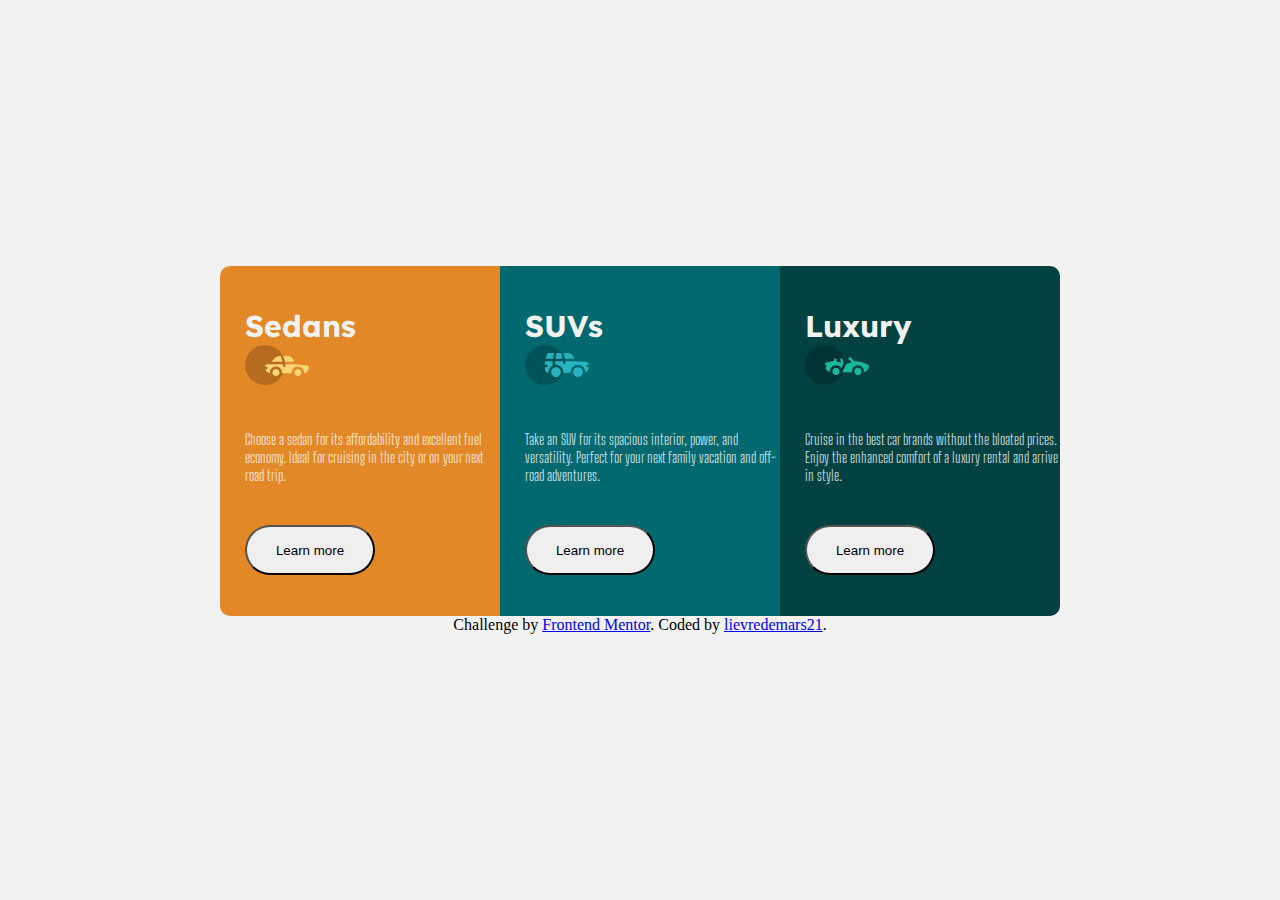
<file: 3-column-preview-card-component-main/index.html>
<!DOCTYPE html>
<html lang="en">
<head>
  <meta charset="UTF-8">
  <meta name="viewport" content="width=device-width, initial-scale=1.0"> <!-- displays site properly based on user's device -->

  <link rel="icon" type="image/png" sizes="32x32" href="./images/favicon-32x32.png">
  
  <title>Frontend Mentor | 3-column preview card component</title>
  <!-- Feel free to remove these styles or customise in your own stylesheet 👍 -->
  <link rel="stylesheet" href="index.css">
</head>
<body>
  <div class="cards">
    <div class="card" id="sedans">
      <div class="top-card">
        <h2 class="titre">Sedans</h2>
        <img src="./images/icon-sedans.svg" alt="logo">
      </div>
      <p class="texte">Choose a sedan for its affordability and excellent fuel economy. Ideal for cruising in the city or on your next road trip.</p>
      <button class="btn">Learn more</button>
    </div>
    <div class="card" id="suvs">
      <div class="top-card">
        <h2 class="titre">SUVs</h2>
        <img src="./images/icon-suvs.svg" alt="logo">
      </div>
      <p class="texte">Take an SUV for its spacious interior, power, and versatility. Perfect for your next family vacation and off-road adventures.</p>
      <button class="btn">Learn more</button>
    </div>
    <div class="card" id="luxury">
      <div class="top-card">
        <h2 class="titre">Luxury</h2>
        <img src="./images/icon-luxury.svg" alt="logo">
      </div>
      <p class="texte">Cruise in the best car brands without the bloated prices. Enjoy the enhanced comfort of a luxury rental and arrive in style.</p>
      <button class="btn">Learn more</button>
    </div>
  </div>
  <div class="attribution">
    Challenge by <a href="https://www.frontendmentor.io?ref=challenge" target="_blank">Frontend Mentor</a>. 
    Coded by <a href="https://github.com/lievredemars21/front-end-mentor">lievredemars21</a>.
  </div>
</body>
</html>
</file>
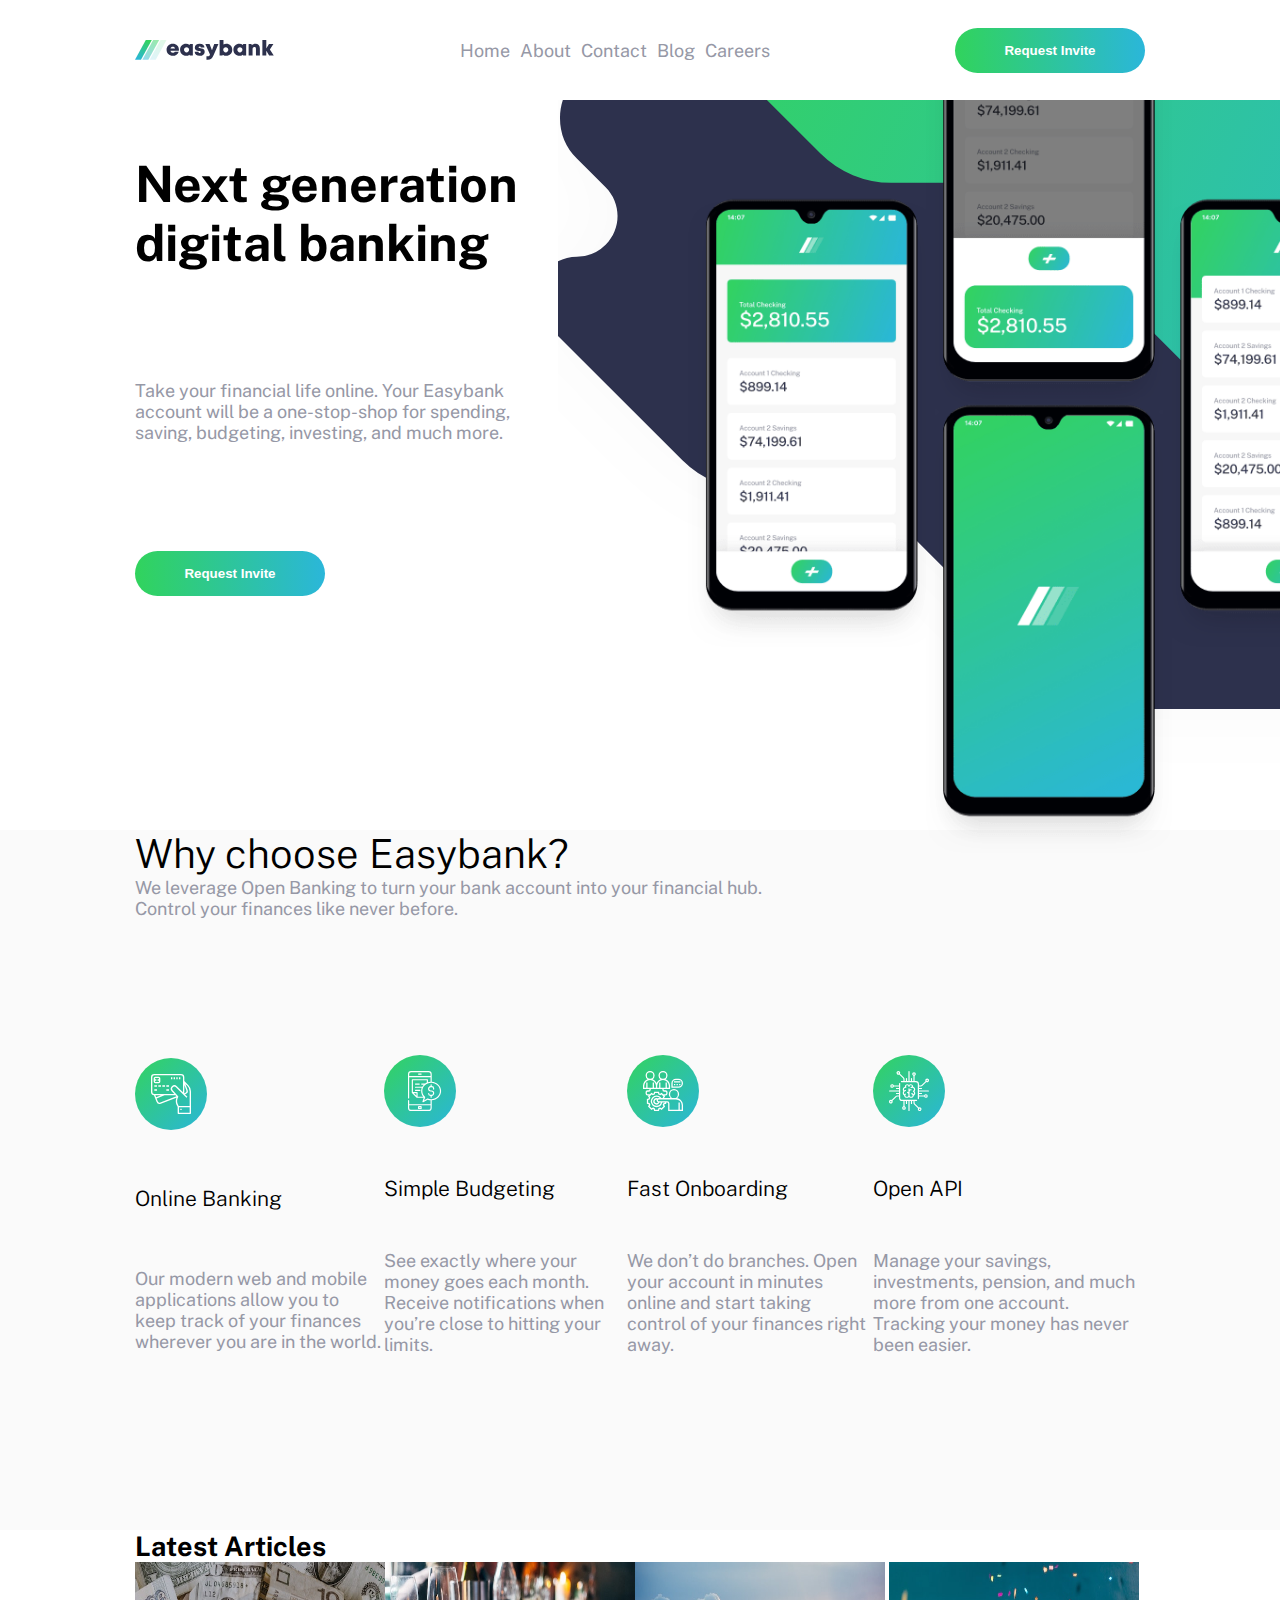
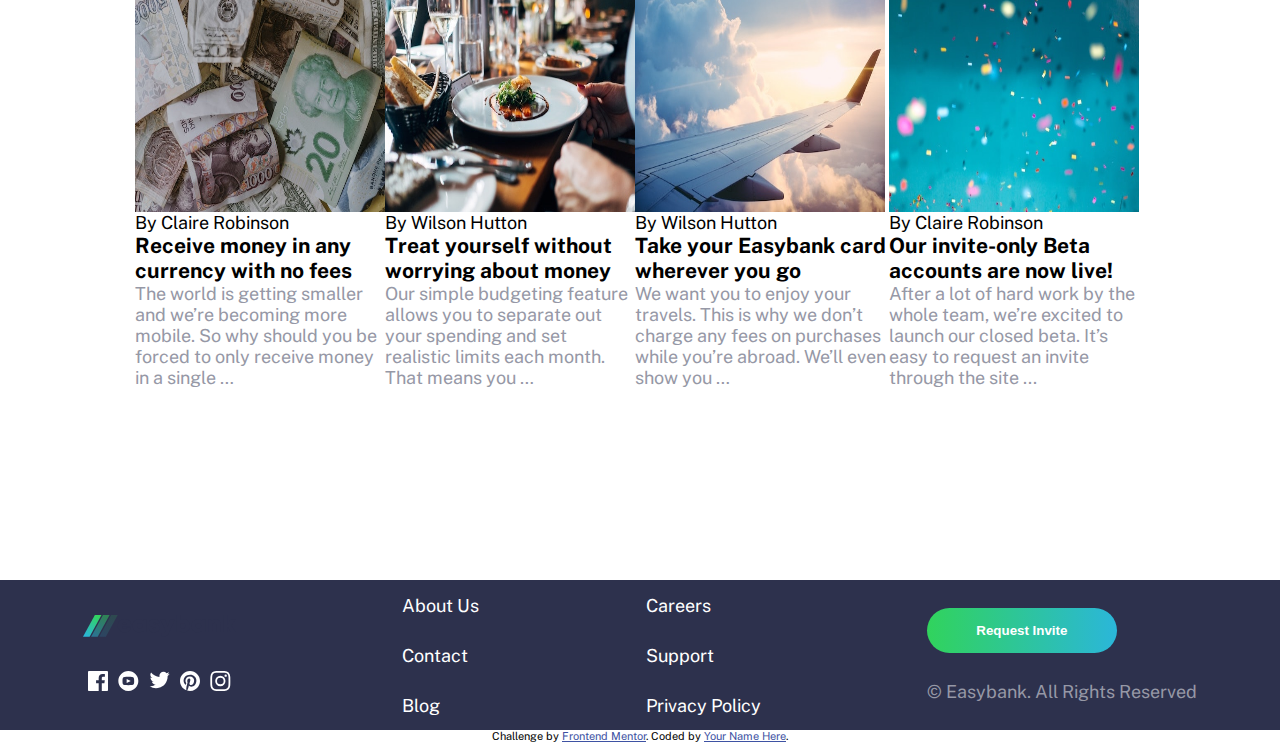
<file: easybank-landing-page-master/index.html>
<!DOCTYPE html>
<html lang="en">
<head>
  <meta charset="UTF-8">
  <meta name="viewport" content="width=device-width, initial-scale=1.0">
  <!-- displays site properly based on user's device --> 
  <link rel="icon" type="image/png" sizes="32x32" href="./images/favicon-32x32.png">
  <title>Frontend Mentor | Easybank landing page</title>
  <!-- Feel free to remove these styles or customise in your own stylesheet 👍 -->
  <link rel="stylesheet" href="styles.css">
</head>
<body>
  <header>
    <img src="./images/logo.svg" alt="logo">
    <nav class="nav-bar">
      <li class="nav-link"><a href="">Home</a></li>
      <li class="nav-link"><a href="">About</a></li>
      <li class="nav-link"><a href="">Contact</a></li>
      <li class="nav-link"><a href="">Blog</a></li>
      <li class="nav-link"><a href="">Careers</a></li>
    </nav>
    <button class="request">Request Invite</button>
  </header>
  <main>
    <section class="top">
      <div class="top-left">
        <h1>Next generation digital banking</h1>
        <p class="texte">Take your financial life online. Your Easybank account will be a one-stop-shop for spending, saving, budgeting, investing, and much more.</p>
        <button class="request">Request Invite</button>
      </div>
      <div class="top-right">
        <img src="./images/image-mockups.png" alt="presentation">
      </div>
    </section>
    <section class="info">
      <div class="info-bank">
        <h2>Why choose Easybank?</h2>
        <p class="texte">We leverage Open Banking to turn your bank account into your financial hub. Control your finances like never before.</p>
      </div>
      <div class="cont-bank">
        <div class="cont">
          <img src="./images/icon-online.svg" alt="">
          <h3>Online Banking</h3>
          <p class="texte">Our modern web and mobile applications allow you to keep track of your finances wherever you are in the world.</p>
        </div>
        <div class="cont">
          <img src="./images/icon-budgeting.svg" alt="">
          <h3>Simple Budgeting</h3>
          <p class="texte">See exactly where your money goes each month. Receive notifications when you’re close to hitting your limits.</p>
        </div>
        <div class="cont">
          <img src="./images/icon-onboarding.svg" alt="">
          <h3>Fast Onboarding</h3>
          <p class="texte">We don’t do branches. Open your account in minutes online and start taking control of your finances right away.</p>
        </div>
        <div class="cont">
          <img src="./images/icon-api.svg" alt="">
          <h3>Open API</h3>
          <p class="texte">Manage your savings, investments, pension, and much more from one account. Tracking your money has never been easier.</p>
        </div>
      </div>
    </section>
    <section class="bottom">
      <h2>Latest Articles</h2>
      <article class="art1">
        <div class="container">
          <img src="./images/image-currency.jpg" alt="image-currency">
          <div class="auteur">
            <p>By Claire Robinson</p>
          </div>
          <h3>Receive money in any currency with no fees</h3>
          <p class="texte">The world is getting smaller and we’re becoming more mobile. So why should you be forced to only receive money in a single …</p>
        </div>
        <div class="container">
          <img src="./images/image-restaurant.jpg" alt="image-restaurant">
          <div class="auteur">
            <p>By Wilson Hutton</p>
          </div>
          <h3>Treat yourself without worrying about money</h3>
          <p class="texte">Our simple budgeting feature allows you to separate out your spending and set realistic limits each month. That means you …</p>
        </div>
        <div class="container">
          <img src="./images/image-plane.jpg" alt="image-plane">
          <div class="auteur">
            <p>By Wilson Hutton</p>
          </div>
          <h3>Take your Easybank card wherever you go</h3>
          <p class="texte">We want you to enjoy your travels. This is why we don’t charge any fees on purchases while you’re abroad. We’ll even show you …</p>
        </div>
        <div class="container">
          <img src="./images/image-confetti.jpg" alt="image-confetti">
          <div class="auteur">
            <p>By Claire Robinson</p>
          </div>
          <h3>Our invite-only Beta accounts are now live!</h3>
          <p class="texte">After a lot of hard work by the whole team, we’re excited to launch our closed beta. It’s easy to request an invite through the site ...</p>
        </div>
      </article>
    </section>
  </main>
  <footer>
    <div class="foot-left">
      <img src="./images/logo.svg" alt="logo">
      <ul class="left-list">
        <li class="left-link"><a href="#"><img src="./images/icon-facebook.svg" alt="icon-facebook"></a></li>
        <li class="left-link"><a href="#"><img src="./images/icon-youtube.svg" alt="icon-youtube"></a></li>
        <li class="left-link"><a href="#"><img src="./images/icon-twitter.svg" alt="icon-twitter"></a></li>
        <li class="left-link"><a href="#"><img src="./images/icon-pinterest.svg" alt="icon-pinterest"></a></li>
        <li class="left-link"><a href="#"><img src="./images/icon-instagram.svg" alt="icon-instagram"></a></li>
      </ul>
    </div>
    <ul class="foot-list">
      <li class="foot-link"><a href="#">About Us</a></li>
      <li class="foot-link"><a href="#">Contact</a></li>
      <li class="foot-link"><a href="#">Blog</a></li>
    </ul>
    <ul class="foot-list">
      <li class="foot-link"><a href="#">Careers</a></li>
      <li class="foot-link"><a href="#">Support</a></li>
      <li class="foot-link"><a href="#">Privacy Policy</a></li>
    </ul>
    <div class="foot-right">
      <button class="request">Request Invite</button>
      <p class="texte">© Easybank. All Rights Reserved</p>
    </div>
  </footer>
  <div class="attribution">
    Challenge by <a href="https://www.frontendmentor.io?ref=challenge" target="_blank">Frontend Mentor</a>. 
    Coded by <a href="#">Your Name Here</a>.
  </div>
</body>
</html>
</file>
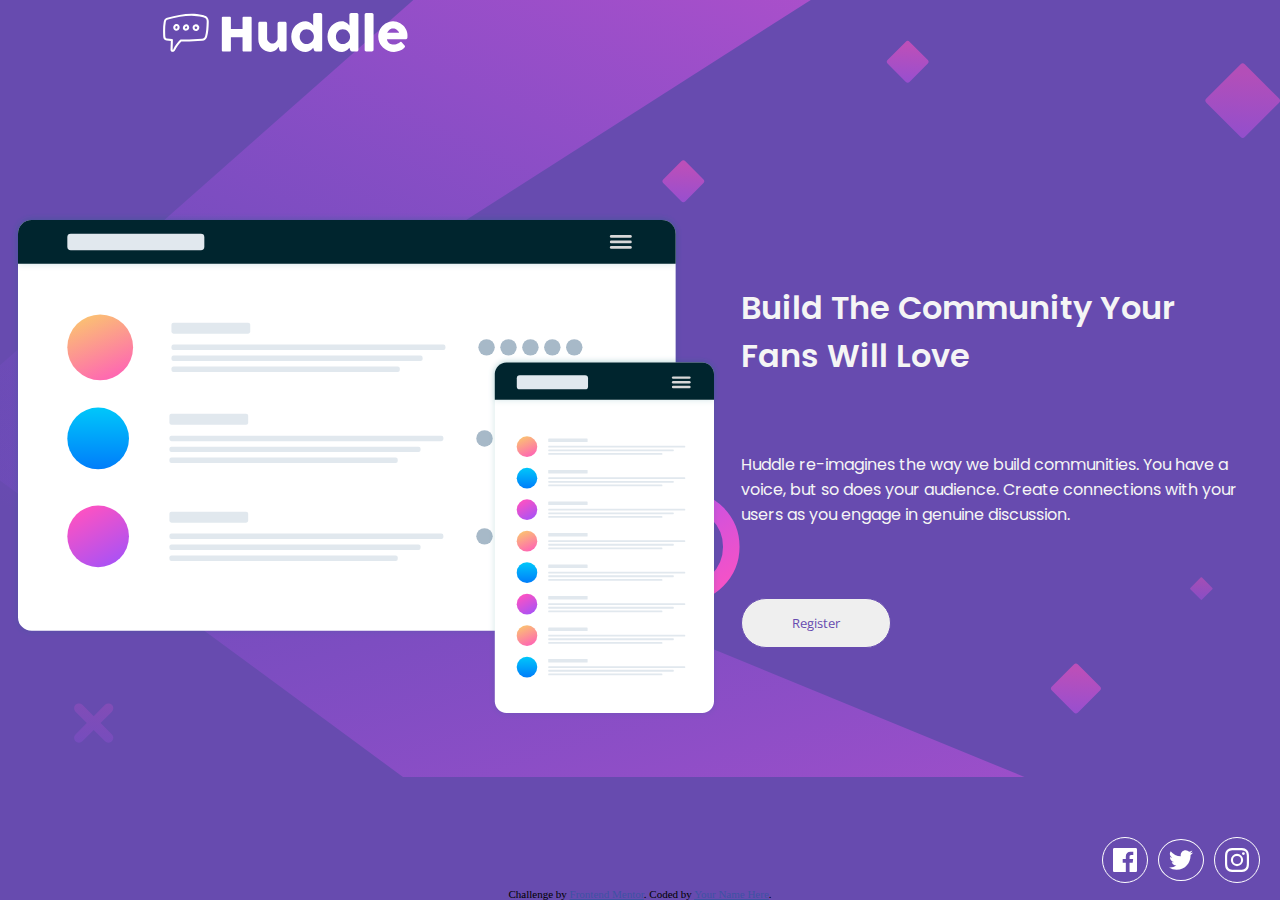
<file: huddle-landing-page-with-single-introductory-section-master/index.html>
<!DOCTYPE html>
<html lang="en">
<head>
  <meta charset="UTF-8">
  <meta name="viewport" content="width=device-width, initial-scale=1.0">
  <!-- displays site properly based on user's device -->
  <link rel="icon" type="image/png" sizes="32x32" href="./images/favicon-32x32.png">
  <title>Frontend Mentor | Huddle landing page with single introductory section</title>
  <!-- Feel free to remove these styles or customise in your own stylesheet 👍 -->
  <link rel="stylesheet" href="style.css">
</head>
<body>
  <header>
    <img src="./images/logo.svg" alt="logo">
  </header>
  <main>
    <div class="left">
      <img src="./images/illustration-mockups.svg" alt="illustration-mockups">
    </div>
    <div class="right">
      <h1 class="titre">Build The Community Your Fans Will Love</h1>
      <p class="texte">Huddle re-imagines the way we build communities. You have a voice, but so does your audience. 
        Create connections with your users as you engage in genuine discussion.</p>
        <button>Register</button>
    </div>
  </main>
  <footer>
    <ul class="foot-list">
      <li class="foot-link"><a href="#"><img src="./images/icon-facebook.svg" alt="logo"></a></li>
      <li class="foot-link"><a href="#"><img src="./images/icon-twitter.svg" alt="logo"></a></li>
      <li class="foot-link"><a href="#"><img src="./images/icon-instagram.svg" alt="logo"></a></li>
    </ul>
    <p class="attribution">
      Challenge by <a href="https://www.frontendmentor.io?ref=challenge" target="_blank">Frontend Mentor</a>. 
      Coded by <a href="#">Your Name Here</a>.
    </p>
  </footer>
</body>
</html>
</file>
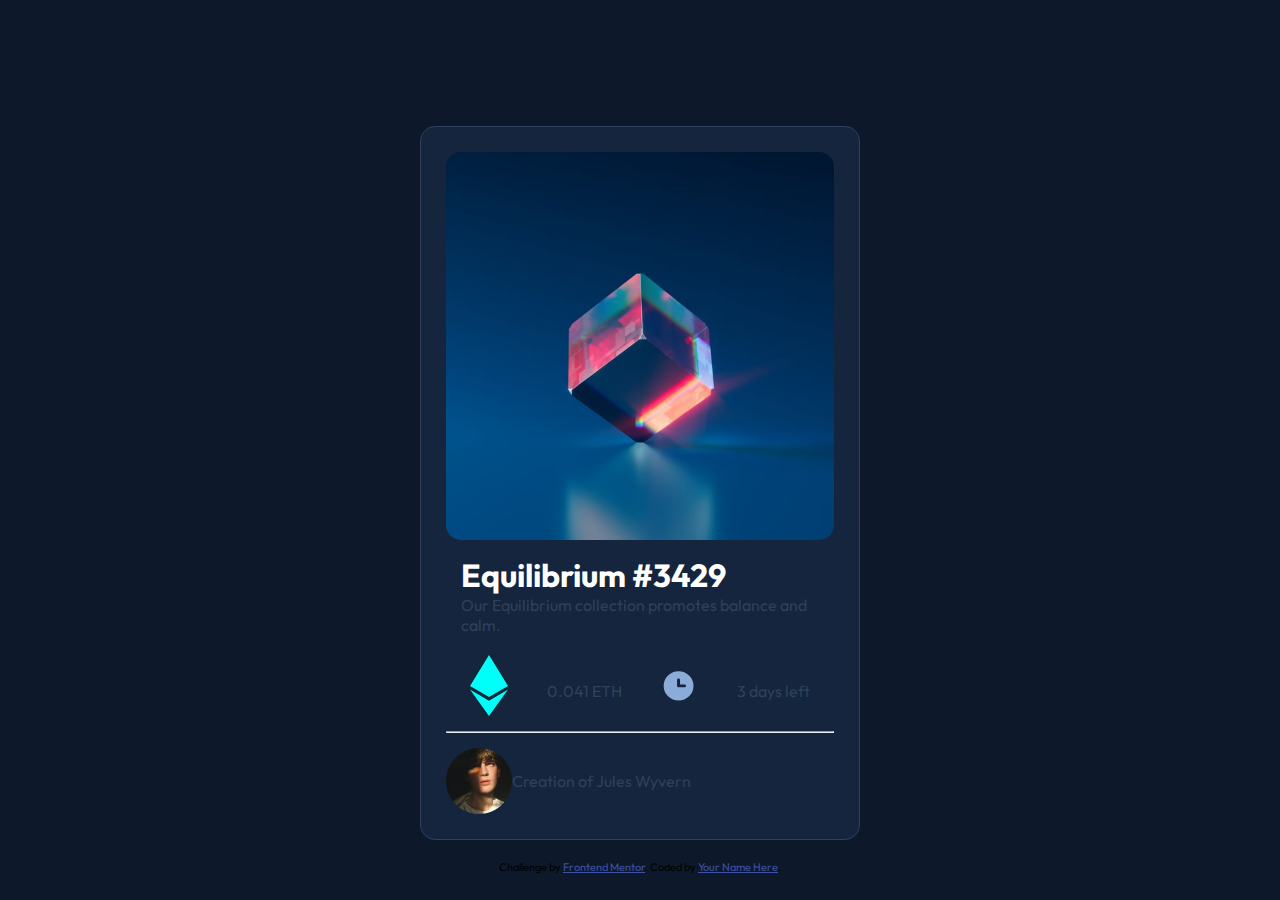
<file: nft-preview-card-component-main/index.html>
<!DOCTYPE html>
<html lang="en">
<head>
  <meta charset="UTF-8">
  <meta name="viewport" content="width=device-width, initial-scale=1.0">
  <!-- displays site properly based on user's device -->
  <link rel="icon" type="image/png" sizes="32x32" href="./images/favicon-32x32.png">
  <link rel="preconnect" href="https://fonts.googleapis.com">
  <link rel="preconnect" href="https://fonts.gstatic.com" crossorigin>
  <link href="https://fonts.googleapis.com/css2?family=Outfit:wght@300;400;600&display=swap" rel="stylesheet"> 
  <title>Frontend Mentor | NFT preview card component</title>
  <link rel="stylesheet" href="styles.css">
  <!-- Feel free to remove these styles or customise in your own stylesheet 👍 -->
</head>
<body>
  <div class="card">
    <div class="presentation">
      <img src="./images/image-equilibrium.jpg" alt="image-equilibrium">
    </div>
    <div class="titre">
      <h1>Equilibrium #3429</h1>
      <p>Our Equilibrium collection promotes balance and calm.</p>
    </div>
    <div class="info">
      <img src="./images/icon-ethereum.svg" alt=""><p>0.041 ETH</p>
      <img src="./images/icon-clock.svg" alt="icon-clock"><p>3 days left</p>
    </div>
    <hr>
    <p class="createur"><img src="./images/image-avatar.png" alt="image-avatar">Creation of Jules Wyvern</p>
  </div>
  <div class="attribution">
    Challenge by <a href="https://www.frontendmentor.io?ref=challenge" target="_blank">Frontend Mentor</a>. 
    Coded by <a href="#">Your Name Here</a>.
  </div>
</body>
</html>
</file>
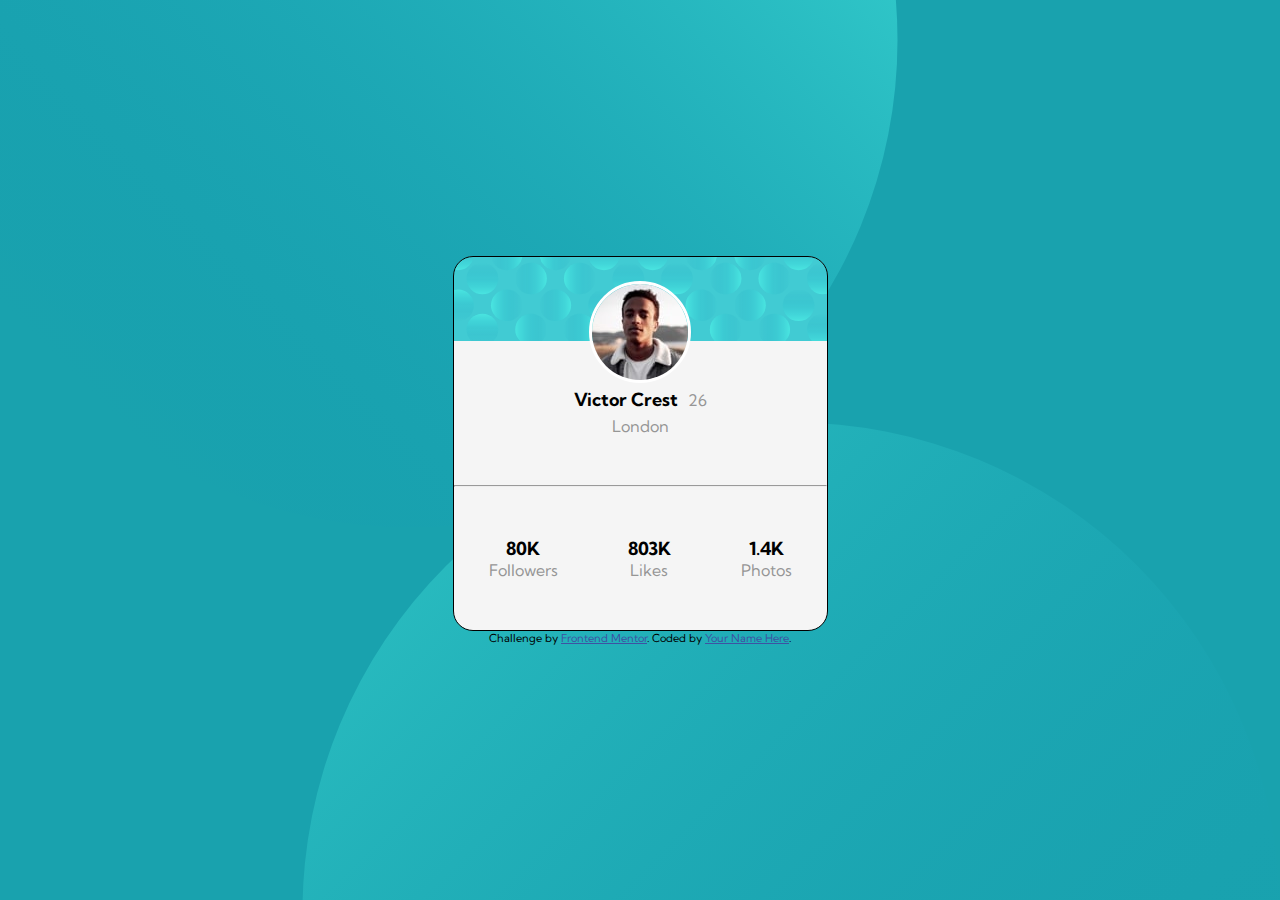
<file: profile-card-component-main/index.html>
<!DOCTYPE html>
<html lang="en">
<head>
  <meta charset="UTF-8">
  <meta name="viewport" content="width=device-width, initial-scale=1.0">
  <!-- displays site properly based on user's device -->
  <link rel="icon" type="image/png" sizes="32x32" href="./images/favicon-32x32.png">
  <link rel="stylesheet" href="index.css">
  <title>Frontend Mentor | Profile card component</title>
  <!-- Feel free to remove these styles or customise in your own stylesheet 👍 -->
</head>
<body>
    <div class="card">
      <div class="info">
        <img src="./images/image-victor.jpg" alt="photo-profil">
        <div class="presentation">
          <h2 class="pres">Victor Crest</h2>
          <p class="pres">26</p>
        </div>
        <p class="ville">London</p>
      </div>
      <hr>
      <div class="indication">
        <div class="container">
          <h2 class="stat">80K</h2>
          <p class="names">Followers</p>
        </div>
        <div class="container">
          <h2 class="stat">803K</h2>
          <p class="names">Likes</p>
        </div>
        <div class="container">
          <h2 class="stat">1.4K</h2>
          <p class="names">Photos</p>
        </div>
      </div>
    </div>
  <footer class="attribution">
    Challenge by <a href="https://www.frontendmentor.io?ref=challenge" target="_blank">Frontend Mentor</a>. 
    Coded by <a href="#">Your Name Here</a>.
  </footer>
</body>
</html>
</file>
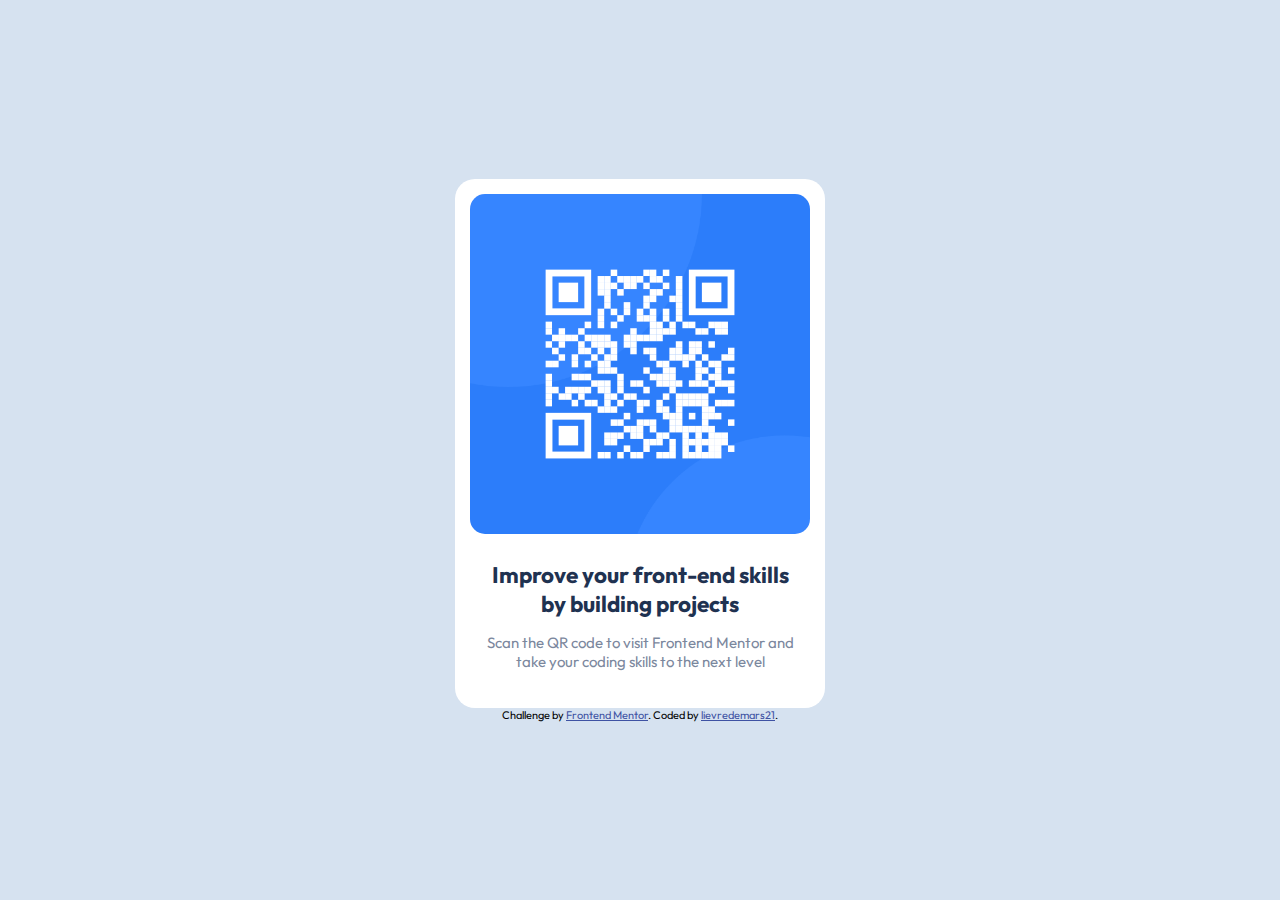
<file: qr-code-component-main/index.html>
<!DOCTYPE html>
<html lang="en">
<head>
  <meta charset="UTF-8">
  <meta name="viewport" content="width=device-width, initial-scale=1.0">
  <!-- displays site properly based on user's device -->
  <link rel="icon" type="image/png" sizes="32x32" href="./images/favicon-32x32.png">
  <link rel="stylesheet" href="./index.css">
  <title>Frontend Mentor | QR code component</title>
  <!-- Feel free to remove these styles or customise in your own stylesheet 👍 -->
</head>
<body>
  <div class="box1">
    <div class="box2">
        <img src="./images/image-qr-code.png" alt="code-QR">
        <div class="texte">
          <h2>Improve your front-end skills by building projects</h2>
          <p>Scan the QR code to visit Frontend Mentor and take your coding skills to the next level</p>
        </div>
    </div>
  </div>
  <footer class="attribution">
    Challenge by <a href="https://www.frontendmentor.io?ref=challenge" target="_blank">Frontend Mentor</a>. 
    Coded by <a href="https://github.com/lievredemars21/front-end-mentor/tree/main/qr-code-component-main">lievredemars21</a>.
  </footer>
</body>
</html>
</file>
<file: 3-column-preview-card-component-main/index.css>
@import url('https://fonts.googleapis.com/css2?family=Lexend+Deca&display=swap');
@import url('https://fonts.googleapis.com/css2?family=Big+Shoulders+Display:wght@700&display=swap');
/*
font-family: 'Lexend Deca', sans-serif; 400
font-family: 'Big Shoulders Display', cursive; 700
*/

*{
    box-sizing: border-box;
    margin: 0;
    padding: 0;
}
body{
    background-color: hsl(0, 0%, 95%);
    display: flex;
    flex-direction: column;
    justify-content: center;
    align-items: center;
    flex: 1 1 auto;
    min-height: 100vh;
}
.cards{
    display: flex;
}
.card{
    padding-left: 25px;
    width: 280px;
    height: 350px;
    display: flex;
    flex-direction: column;
    justify-content: space-evenly;
}
.titre{
    font-family: 'Lexend Deca', sans-serif;
    font-size: 30px;
    font-weight: 700;
    color: hsl(0, 0%, 95%);
}
.texte{
    font-family: 'Big Shoulders Display', cursive;
    font-size: 15px;
    font-weight: 400;
    color: hsla(0, 0%, 100%, 0.75);
}
.btn{
    width: 130px;
    height: 50px;
    border-radius: 35px;
}
#sedans{
    background-color: hsl(31, 77%, 52%);
    border-radius: 10px 0 0 10px;
}
#suvs{
    background-color: hsl(184, 100%, 22%);
}
#luxury{
    background-color: hsl(179, 100%, 13%);
    border-radius: 0 10px 10px 0;
}
#sedans>button:hover{
    background-color: hsl(31, 77%, 52%);
    color: hsl(0, 0%, 95%);
}
#suvs>button:hover{
    background-color: hsl(184, 100%, 22%);
    color: hsl(0, 0%, 95%);
}
#luxury>button:hover{
    background-color: hsl(179, 100%, 13%);
    color: hsl(0, 0%, 95%);
}
@media screen and (max-width: 850px) {
    .cards{
        width: 280px;
        height: 1110px;
        display: flex;
        flex-direction: column;
        justify-content: center;
    }
    #sedans{
        border-radius: 10px 10px 0 0;
    }
    #luxury{
        border-radius: 0 0 10px 10px;
    }
    
}
</file>
<file: easybank-landing-page-master/styles.css>
@import url('https://fonts.googleapis.com/css2?family=Public+Sans:wght@300;400;700&display=swap');
*{
    box-sizing: border-box;
    margin: 0;
    padding: 0;
}
body{
    font-family: 'Public Sans', sans-serif;
    font-size: 18px;
    min-height: 100vh;
    min-width: 100vw;
}
header{
    height: 100px;
    margin: 0 135px 0 135px;
    display: flex;
    justify-content: space-between;
    align-items: center;
}
.nav-bar{
    display: flex;
    list-style-type: none;
}
.nav-link>a{
    text-decoration: none;
    padding: 5px;
    color: hsl(233, 8%, 62%);
}
.nav-link>a:hover{
    border-bottom: 3px solid;
    border-image-slice: 1;
    border-image-source: linear-gradient(to left, hsl(192, 70%, 51%), hsl(136, 65%, 51%));
}
.request{
    font-weight: 700;
    height: 45px;
    width: 190px;
    border: none;
    border-radius: 25px;
    background: linear-gradient(to left, hsl(192, 70%, 51%), hsl(136, 65%, 51%));
    color: hsl(0, 0%, 100%);
}
.request:hover{
    opacity: 0.5;
}
.texte{
    font-weight: 400;
    color: hsl(233, 8%, 62%);
}
.top{
    height: 730px;
    display: flex;
    justify-content: space-between;
    align-items: flex-start;
}
.top-left{
    margin-left: 135px;
    display: flex;
    flex-direction: column;
    justify-content: space-around;
    height: 550px;
    width: 450px;
}
.top-left>h1{
    font-size: 50px;
    font-weight: 700;
}
.top-left>p{
    font-weight: 400;
    color: hsl(233, 8%, 62%);
}
.top-right{
    background-image: url(./images/bg-intro-desktop.svg);
    background-position: bottom 200px right -455px;
    background-repeat: no-repeat;
    overflow: hidden;
}
.top-right>img{
    width: 100%;
    transform: translate(130px, -130px);
}
.info{
    height: 700px;
    background-color: hsl(0, 0%, 98%);
}
.info-bank{
    height: 200px;
    width: 650px;
    margin-left: 135px;
}
.info-bank>h2{
    font-size: 40px;
    font-weight: 300;
}
.info-bank>p{
    font-weight: 400;
    color:  hsl(233, 8%, 62%);
}
.cont-bank{
    height: 350px;
    margin: 0 135px 0 135px;
    display: flex;
    justify-content: space-evenly;
}
.cont{
    display: flex;
    flex-direction: column;
    justify-content: space-around;
    align-items: flex-start;
}
.cont>h3{
    font-weight: 300;
}
.bottom{
    height: 650px;
    margin: 0 135px 0 135px;
}
.container{
    display: flex;
    flex-direction: column;
}
.container>img{
    width: 250px;
    height: 250px;
}
.art1{
    display: flex;
    justify-content: space-around;
    align-items: center;
}
footer{
    height: 150px;
    background-color: hsl(233, 26%, 24%);
    display: flex;
    justify-content: space-around;
}
.foot-left{
    display: flex;
    flex-direction: column;
    justify-content: space-evenly;
}
.foot-left>img{
    color: hsl(0, 0%, 100%);
}
.left-list{
    display: flex;
    list-style-type: none;
}
.left-link>a{
    padding: 5px;
}
.foot-list{
    display: flex;
    flex-direction: column;
    justify-content: space-around;
    list-style-type: none;
}
.foot-link>a{
    text-decoration: none;
    font-weight: 400;
    color: hsl(0, 0%, 100%);
}
.foot-right{
    display: flex;
    flex-direction: column;
    justify-content: space-evenly;
}
.attribution{
    font-size: 11px; text-align: center;
}
.attribution a{
    color: hsl(228, 45%, 44%);
}
</file>
<file: huddle-landing-page-with-single-introductory-section-master/style.css>
@import url('https://fonts.googleapis.com/css2?family=Poppins:wght@400;600&display=swap');
@import url('https://fonts.googleapis.com/css2?family=Open+Sans&display=swap');
/*
font-family: 'Poppins', sans-serif; 400 600
font-family: 'Open Sans', sans-serif; 400
*/
*{
    box-sizing: border-box;
    margin: 0;
    padding: 0;
}
body{
    background-color: hsl(257, 40%, 49%);
    background-image: url(./images/bg-desktop.svg);
    background-repeat: no-repeat;
    background-size: contain;
    background-attachment: local;
    display: flex;
    flex-direction: column;
    justify-content: space-between;
    flex: 1 1 auto;
    min-height: 100vh;
}
header{
    height: 100px;
    margin-left: 150px;
}
main{
    display: flex;
    justify-content: space-around;
    
}
.left>img{
    display: block;
    width: 100%;
}

.right{
    display: flex;
    flex-direction: column;
    justify-content: space-evenly;
}
.titre{
    font-family: 'Poppins', sans-serif;
    font-weight: 600;
    color: whitesmoke;
    width: 450px;
}
.texte{
    font-family: 'Poppins', sans-serif;
    font-weight: 400;
    color: whitesmoke;
    width: 528px;
}
button{
    font-family: 'Open Sans', sans-serif;
    font-weight: 400;
    padding: 15px;
    width: 150px;
    border: 1px solid;
    border-radius: 25px;
    color: hsl(257, 40%, 49%);
}
button:hover{
    background-color: hsl(300, 69%, 71%);
    color: white;
}
ul{
    margin-right: 15px;
    list-style-type: none;
    display: flex;
    justify-content:end;
    align-items: center;
}
li>a{
    margin: 5px;
    display: flex;
    align-items: center;
    padding: 10px;
    border: 1px solid;
    border-radius: 50%;
    color: white;
}
li>a:hover{
    background-color: hsl(300, 69%, 71%);
    color: hsl(300, 69%, 71%);
}
.attribution{
    font-size: 11px;
    text-align: center; 
}
.attribution a{
    color: hsl(228, 45%, 44%);
}
@media screen and (min-width: 300px) and (max-width: 900px) {
    body{
        background-color: hsl(257, 40%, 49%);
        background-image: url(./images/bg-mobile.svg);
        background-repeat: no-repeat;
        background-size: cover;
        display: flex;
        flex-direction: column;
        justify-content: space-between;
        flex: 1 1 auto;
    }
    header{
        text-align: center;
    }
    main{
        display: flex;
        flex-direction: column;
        justify-content: space-evenly;
        align-items: center;
    }
    
}
</file>
<file: nft-preview-card-component-main/styles.css>
@import url('https://fonts.googleapis.com/css2?family=Outfit:wght@300;400;600&display=swap');
/*
    font-family: 'Outfit', sans-serif;
*/
*{
    box-sizing: border-box;
    margin: 0;
    padding: 0;
}
body{
    display: flex;
    flex-direction: column;
    justify-content: center;
    align-items: center;
    font-family: 'Outfit', sans-serif;
    background-color: hsl(217, 54%, 11%);
    min-height: 100vh;
}
img{
    display: block;
    width: 100%;
}
.card{
    display: flex;
    flex-direction: column;
    background-color: hsl(216, 50%, 16%);
    max-width: 440px;
    padding: 25px;
    margin-top: 100px;
    margin-bottom: 20px;
    border: solid 1px hsl(215, 32%, 27%);
    border-radius: 15px;
}
.presentation>img{
    border-radius: 15px;
}
.titre{
    display: flex;
    flex-direction: column;
    padding: 15px;
}
.titre>h1{
    color: hsl(0, 0%, 100%);
}
p{
    color: hsl(215, 32%, 27%);
}
.info{
    display: flex;
    flex-direction: row;
    justify-content: space-around;
    align-items: center;
    padding: 5px;
}
.info>img{
    margin-bottom: 10px;
    width: 10%;
}
.createur{
    display: flex;
    flex-direction: row;
    justify-content:left;
    align-items: center;
    margin-top: 15px;
}
.createur>img{
    width: 17%;
}
.attribution{
    font-size: 11px; text-align: center;
}
.attribution a{
    color: hsl(228, 45%, 44%);
}
</file>
<file: profile-card-component-main/index.css>
@import url('https://fonts.googleapis.com/css2?family=Kumbh+Sans:wght@400;700&display=swap');
*{
    box-sizing: border-box;
    margin: 0;
    padding: 0;
}
body{
    font-family: 'Kumbh Sans', sans-serif;
    background-color: hsl(185, 75%, 39%);
    background-image: url(./images/bg-pattern-top.svg),
    url(./images/bg-pattern-bottom.svg);
    background-position: top -450px left -80px, bottom -500px right;
    background-repeat: no-repeat;
    min-height: 100vh;
    display: flex;
    flex-direction: column;
    justify-content: center;
    align-items: center;
   
}
.card{
    background-color: whitesmoke;
    background-image: url(./images/bg-pattern-card.svg);
    background-position: top -65px right;
    background-repeat: no-repeat;
    background-size: contain;
    border: 1px solid;
    border-radius: 20px;
    width: 375px;
    height: 375px;
    display: flex;
    flex-direction: column;
    justify-content: space-around;
    
}
h2{
    font-size: 18px;
    font-weight: 700;
}
p{
    font-weight: 400;
    color: hsl(0, 0%, 59%);
}
.info{
    display: flex;
    flex-direction: column;
    justify-content: center;
    align-items: center;
    
}
.info>img{
    border: 3px solid white;
    border-radius: 50%;
}
.presentation{
    display: flex;
    align-items: center;
}
.presentation>.pres{
    padding: 5px;
}
.indication{
    margin-bottom: 25px;
    display: flex;
    justify-content: space-around;
    align-items: center;
}
.container{
    display: flex;
    flex-direction: column;
    justify-content: center;
    align-items: center;
}
.attribution{
    font-size: 11px; text-align: center;
}
.attribution a{
    color: hsl(228, 45%, 44%);
}
</file>
<file: qr-code-component-main/index.css>
@import url('https://fonts.googleapis.com/css2?family=Outfit:wght@400;700&display=swap');
*{
    box-sizing: border-box;
    margin: 0;
    padding: 0;
}
body{
    font-family: 'Outfit', sans-serif;
    background-color: hsl(212, 45%, 89%);
    min-height: 100vh;
    display: flex;
    flex-direction: column;
    justify-content: center;
    align-items: center;
    font-size: 15px;
}
.box1{
    max-width: 400px;
    margin: 0 auto;
}
.box2{
    background-color: hsl(0, 0%, 100%);
    padding: 15px;
    border-radius: 20px;
    text-align: center;
    margin: 0 1em;
}
.box2>img{
    width: 100%;
    border-radius: 15px;
}
.texte{
    margin: 22px 10px;
}
.texte>h2{
    color: hsl(218, 44%, 22%);
    margin-bottom: 15px;
}
.texte>p{
    color: hsl(220, 15%, 55%);
}
.attribution{
    font-size: 11px; text-align: center;
}
.attribution a{
    color: hsl(228, 45%, 44%);
}
/*fini*/
</file>
